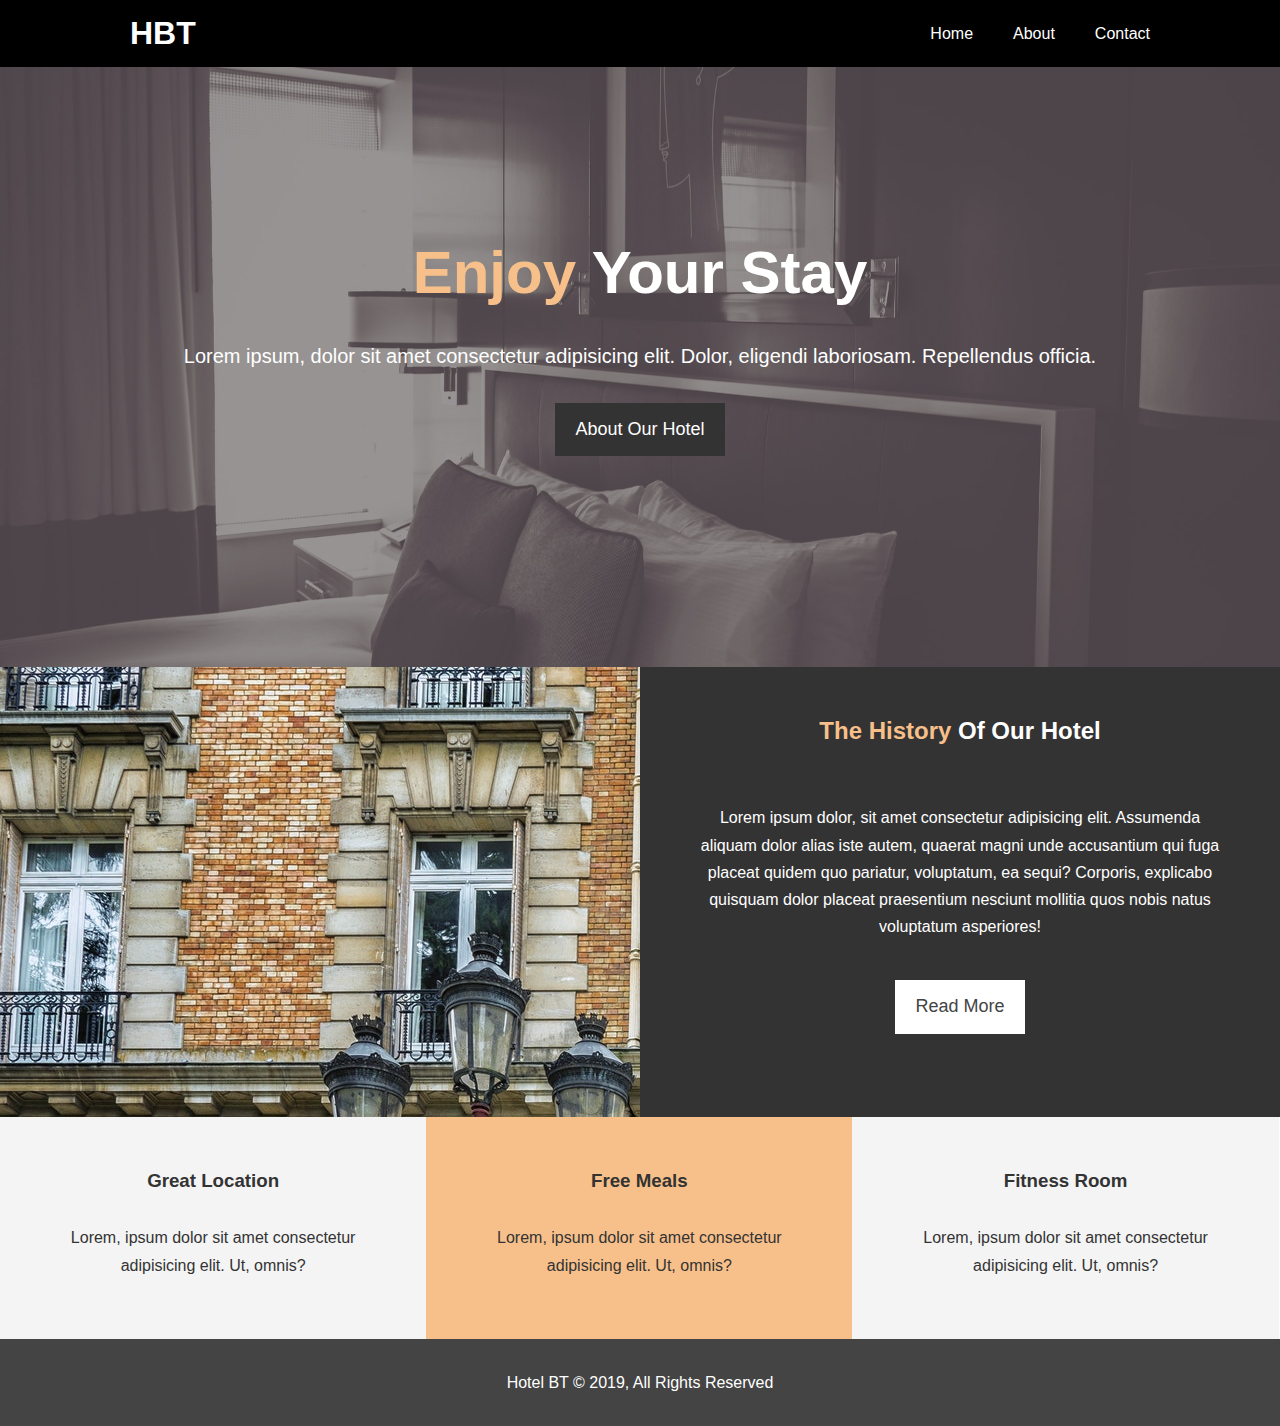
<file: index.html>
<!DOCTYPE html>
<html lang="en">
<head>
  <meta charset="UTF-8">
  <meta name="viewport" content="width=device-width, initial-scale=1.0">
  <meta name="description" content="Welcome to the most hotel of Boston">
  <meta name="keywords" content="hotel, boston hotel, new england hotel">

  <link rel="stylesheet" href="https://use.fontawesome.com/releases/v5.6.1/css/all.css" integrity="sha384-gfdkjb5BdAXd+lj+gudLWI+BXq4IuLW5IT+brZEZsLFm++aCMlF1V92rMkPaX4PP" crossorigin="anonymous">

  <link rel="stylesheet" href="css/style.css">
  <link rel="stylesheet" href="css/index.css">
  <link rel="stylesheet" media="screen and (max-width:768px)" href="css/mobile.css">

  <title>Hotel BT | Welcome</title>
</head>
<body>
  <!-- Header -->
  <header>
    <nav id="navbar">
      <div class="container">
        <h1 class="logo"><a href="index.html">HBT</a></h1>
        <ul>
          <li><a href="index.html" class="current">Home</a></li>
          <li><a href="about.html">About</a></li>
          <li><a href="contact.html">Contact</a></li>
        </ul>
      </div>
    </nav>
    <div id="showcase">
        <div class="showcase-content">
          <h1> <span class="primary">Enjoy</span>  Your Stay</h1>
          <p>Lorem ipsum, dolor sit amet consectetur adipisicing elit. Dolor, eligendi laboriosam. Repellendus officia.</p>
            <a href="about.html" class="btn">About Our Hotel</a> 
        </div>
    </div>
  </header>

  <!-- Main section -->
  <section id="home-info" class="bg-dark">
    <div id="info-img"></div>
      <div class="info-content">
          <h2> <span class="primary">The History </span> Of Our Hotel</h2>
          <p>Lorem ipsum dolor, sit amet consectetur adipisicing elit. Assumenda aliquam dolor alias iste autem, quaerat magni unde accusantium qui fuga placeat quidem quo pariatur, voluptatum, ea sequi? Corporis, explicabo
             quisquam dolor placeat praesentium nesciunt mollitia quos nobis natus voluptatum asperiores!</p>
          <a href="about.html" class="btn btn-light">Read More</a>
        </div>
      </div> 
  </section>

  <section id="features">
    <div class="box bg-light">
      <i class="fas fa-house-damage fa-3x"></i>
      <h3>Great Location</h3>
      <p>Lorem, ipsum dolor sit amet consectetur adipisicing elit. Ut, omnis?</p>
    </div>
    <div class="box bg-primary">
      <i class="fas fa-utensils fa-3x"></i>
      <h3>Free Meals</h3>
      <p>Lorem, ipsum dolor sit amet consectetur adipisicing elit. Ut, omnis?</p>
    </div>
    <div class="box bg-light">
      <i class="fas fa-dumbbell fa-3x"></i>
      <h3>Fitness Room</h3>
      <p>Lorem, ipsum dolor sit amet consectetur adipisicing elit. Ut, omnis?</p>
    </div>
  </section>

  <div class="clr"></div>
  
  <!-- Footer -->
  <footer id="footer">
    <p>Hotel BT &copy; 2019, All Rights Reserved</p>
  </footer>
</body>
</html>
</file>
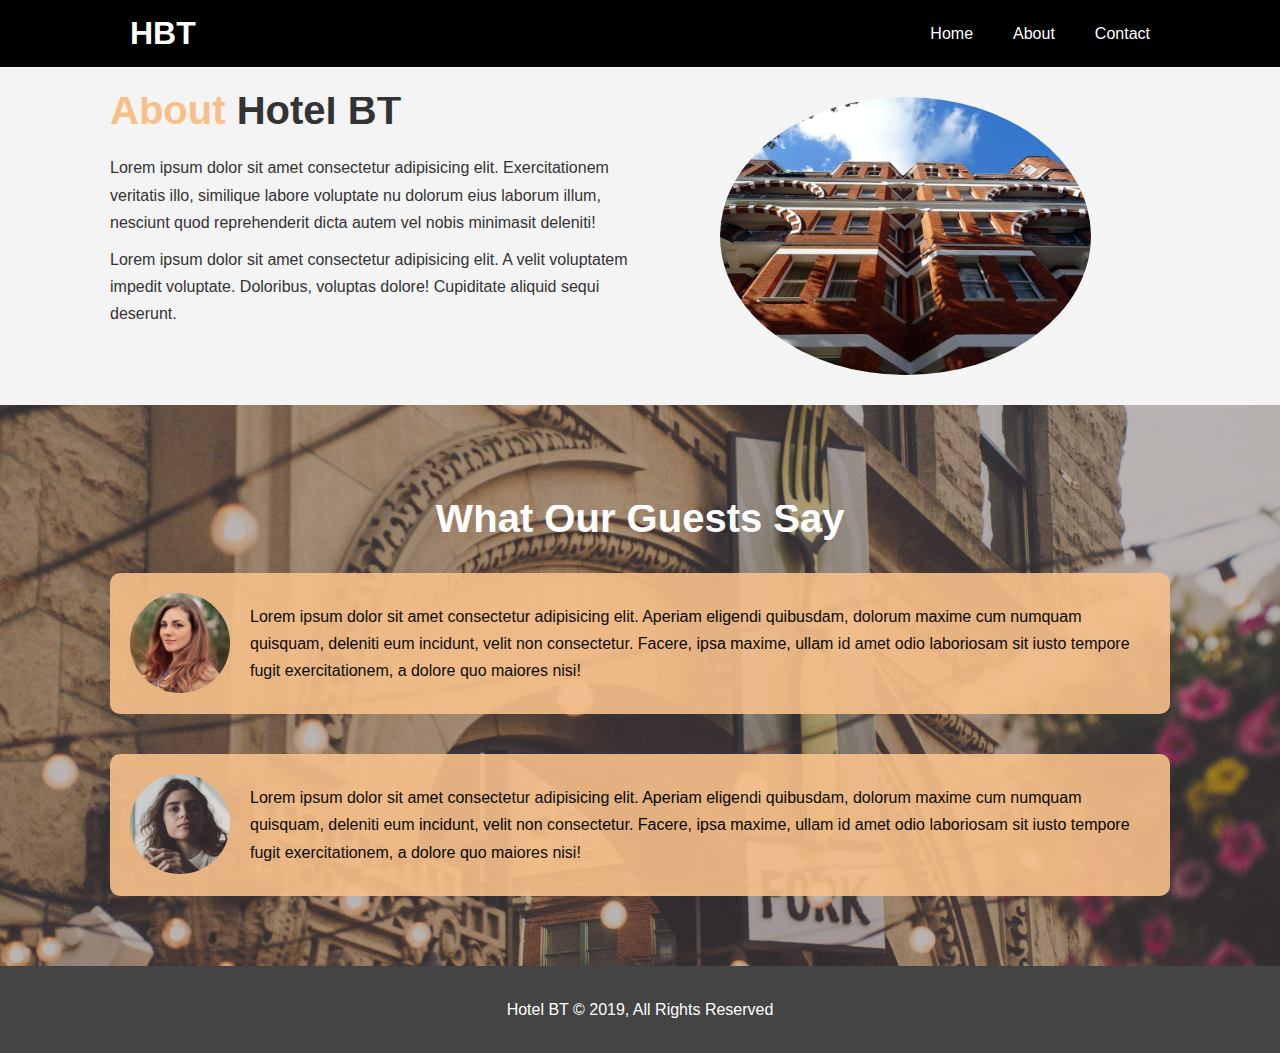
<file: about.html>
<!DOCTYPE html>
<html lang="en">
<head>
  <meta charset="UTF-8">
  <meta name="viewport" content="width=device-width, initial-scale=1.0">
  <meta name="viewport" content="width=device-width, initial-scale=1.0">
  <meta name="description" content="Welcome to the most hotel of Boston">
  <meta name="keywords" content="hotel, boston hotel, new england hotel">

  <link rel="stylesheet" href="css/style.css">
  <link rel="stylesheet" href="css/about.css">
  <link rel="stylesheet" media="screen and (max-width:768px)"  href="css/mobile.css">

  <title>Hotel BT | About</title>
</head>
<body>
  <!-- Header -->
  <header>
    <nav id="navbar">
      <div class="container">
        <h1 class="logo"><a href="index.html">HBT</a></h1>
        <ul>
          <li><a href="index.html" class="current">Home</a></li>
          <li><a href="about.html">About</a></li>
          <li><a href="contact.html">Contact</a></li>
        </ul>
      </div>
    </nav>
  </header>  

  <!-- Section -->
  <section id="about-info" class="bg-light py-3">
    <div class="container">
      <div id="info-left">
        <h1> <span class="primary">About</span>  
          Hotel BT</h1>
          <p> Lorem ipsum dolor sit amet consectetur adipisicing elit. Exercitationem veritatis illo, similique labore voluptate nu
            dolorum eius laborum illum, nesciunt quod reprehenderit dicta autem vel nobis minimasit deleniti!
          </p>
          <!-- <br> -->
          <p>Lorem ipsum dolor sit amet consectetur adipisicing elit.
             A velit voluptatem impedit voluptate. Doloribus, voluptas dolore! Cupiditate aliquid sequi deserunt.
          </p>
      </div>
      <div id="info-right">
        <img src="./img/photo-2.jpg" alt="hotel">
      </div>
    </div>
  </section>
  <div class="clr"></div>


  <section id="testimonals" class="py-3">
    <div class="container">
      <h2>What Our Guests Say</h2>
      <div class="testimonal" class="bg-primary">
        <img src="./img/person-1.jpg" alt="person-1">
        <p>Lorem ipsum dolor sit amet consectetur adipisicing elit. Aperiam eligendi quibusdam, dolorum maxime cum numquam quisquam, deleniti eum incidunt, velit non consectetur. Facere, ipsa maxime, 
          ullam id amet odio laboriosam sit iusto tempore fugit exercitationem, a dolore quo maiores nisi!
        </p>
      </div>
      <div class="testimonal" class="bg-primary">
        <img src="./img/person-2.jpg" alt="person-2">
        <p>Lorem ipsum dolor sit amet consectetur adipisicing elit. Aperiam eligendi quibusdam, dolorum maxime cum numquam quisquam, deleniti eum incidunt, velit non consectetur. Facere, ipsa maxime, 
          ullam id amet odio laboriosam sit iusto tempore fugit exercitationem, a dolore quo maiores nisi!
        </p>
      </div>
    </div>
  </section>
  
  <div class="clr"></div>

  <!-- Footer -->
  <footer id="footer">
    <p>Hotel BT &copy; 2019, All Rights Reserved</p>
  </footer>
</body>
</html>
</file>
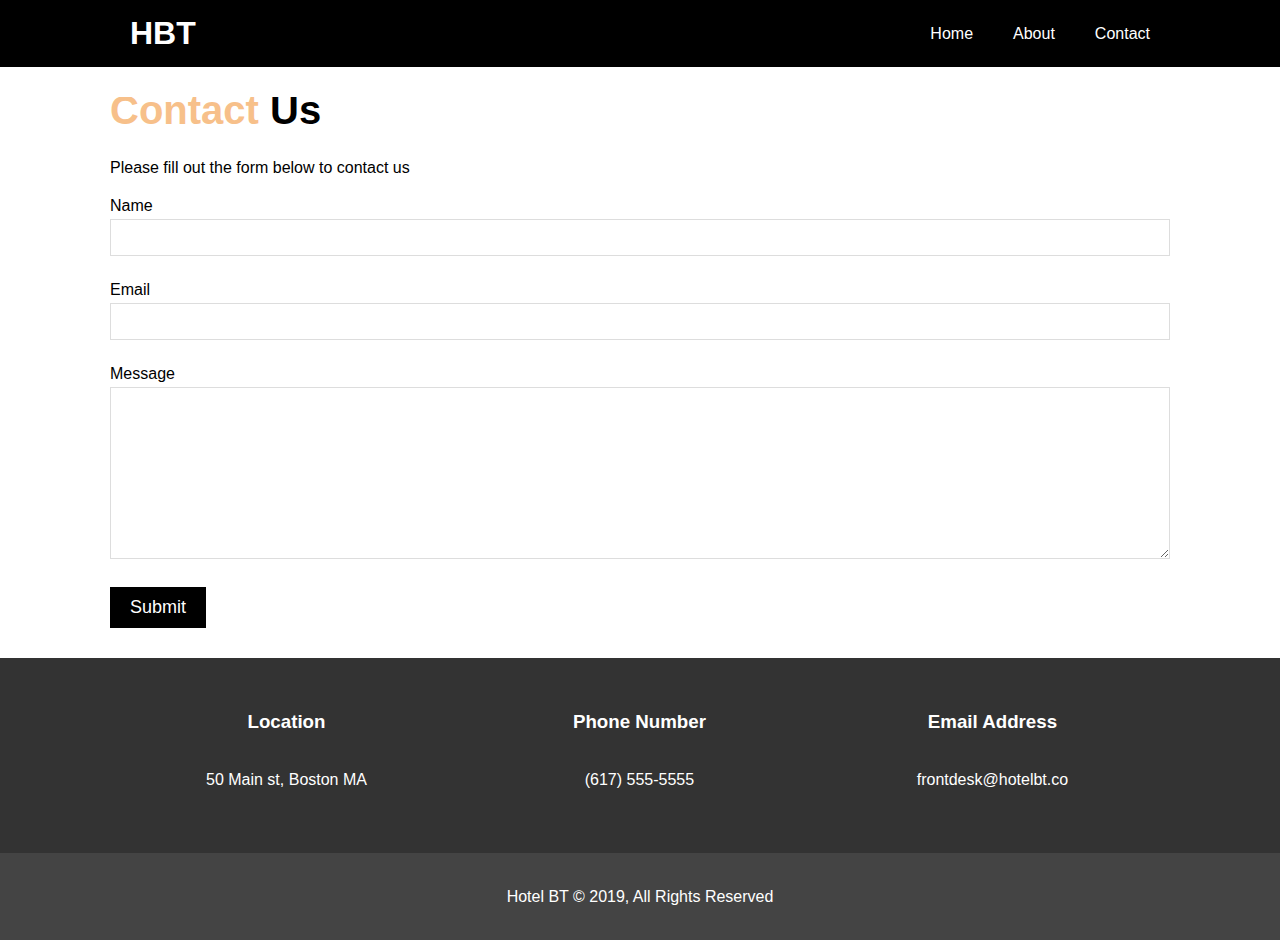
<file: contact.html>
<!DOCTYPE html>
<html lang="en">
<head>
  <meta charset="UTF-8">
  <meta name="viewport" content="width=device-width, initial-scale=1.0">
  <meta name="viewport" content="width=device-width, initial-scale=1.0">
  <meta name="description" content="Welcome to the most hotel of Boston">
  <meta name="keywords" content="hotel, boston hotel, new england hotel">

  <link rel="stylesheet" href="https://use.fontawesome.com/releases/v5.6.1/css/all.css" integrity="sha384-gfdkjb5BdAXd+lj+gudLWI+BXq4IuLW5IT+brZEZsLFm++aCMlF1V92rMkPaX4PP" crossorigin="anonymous">

  <link rel="stylesheet" href="css/style.css">
  <link rel="stylesheet" href="css/contact.css">
  <link rel="stylesheet" media="screen and (max-width:768px)"  href="css/mobile.css">

  <title>Hotel BT | Contact Us</title>
</head>
<body>
  <!-- Header -->
  <header>
    <nav id="navbar">
      <div class="container">
        <h1 class="logo"><a href="index.html">HBT</a></h1>
        <ul>
          <li><a href="index.html" class="current">Home</a></li>
          <li><a href="about.html">About</a></li>
          <li><a href="contact.html">Contact</a></li>
        </ul>
      </div>
    </nav>
  </header> 

  <!-- Form -->
  <div id="contact" class="py-3">
    <div class="container">
      <h1> <span class="primary">Contact</span>  Us</h1>
      <p>Please fill out the form below to contact us</p>

      <form action="process.php">
        <div class="form-group">
          <label for="name">Name</label><br>
          <input type="text" name="name" id="name">
        </div>
        <div class="form-group">
          <label for="email">Email</label><br>
          <input type="email" name="email" id="email">
        </div>
        <div class="form-group">
          <label for="message">Message</label><br>
          <textarea name="message" id="message" cols="30" rows="10"></textarea>
        </div>

        <button class="btn">Submit</button>
      </form>
    </div>
  </div>

  <div id="contact-info" class="bg-dark">
    <div class="container">
      <div class="box">
        <i class="fas fa-plane fa-3x"></i>
        <h3>Location</h3>
        <p>50 Main st, Boston MA</p>
      </div>
      <div class="box">
        <i class="fas fa-phone fa-3x"></i>
        <h3>Phone Number</h3>
        <p>(617) 555-5555</p>
      </div>
      <div class="box">
        <i class="fas fa-envelope-open fa-3x"></i>
        <h3>Email Address</h3>
        <p>frontdesk@hotelbt.co</p>
      </div>
    </div>
  </div>

  <div class="clr"></div>

<!-- Footer -->
  <footer id="footer">
    <p>Hotel BT &copy; 2019, All Rights Reserved</p>
  </footer>   
</body>
</html>
</file>
<file: css/style.css>
*{
  box-sizing: border-box;
  margin: 0;
  padding: 0;
}

/* Main styling */

body{
  font-family: 'Segoe UI', Tahoma, Geneva, Verdana, sans-serif;
  line-height: 1.7em;
}

a{
  text-decoration: none;
  color: #333;
}

h1, h2, h3{
  padding-bottom: 20px;
}

p{
  margin: 10px 0;
}

/* Navigation Bar */
.container{
  margin: auto;
  overflow: auto;
  max-width: 1100px;
  padding: 0 20px;
}

#navbar{
  background-color: black;
  color: white;
  overflow: auto;
}

#navbar a{
  /* display: inline; */
  color: white;
}

#navbar h1{
  float: left;
  padding: 20px;
}

#navbar ul{
  list-style: none;
  float: right;
}

#navbar ul li{
  float: left;
}

#navbar ul li a,
#navbar ul li a.current{
  display: block;
  /* margin: 10px 10px; */
  padding: 20px;
  text-align: center;
}

#navbar ul li a:hover{
  background-color: #444;
  color: #f7c08a;
}

/* Text Primary */
.primary{
  color: #f7c08a;
}

/* Bg-dark */
.bg-dark{
  background-color: #333;
  color: #fff;
}
/* Bg-light */
.bg-light{
  background-color: #f4f4f4;
  color: #333;
}
/* Bg-primary */
.bg-primary{
  background-color: #f7c08a;
  color: #333 ;
}

/* Padding */
.py-1{padding: 10px 0;}
.py-2{padding: 20px 0;}
.py-3{padding: 30px 0;}

/* clr */
.clr{
  clear: both;
}
/* Footer */
#footer{
  background-color: #444;
  color: white;
  padding: 20px;
  text-align: center;
}
</file>
<file: css/index.css>
#showcase{
  background: url(../img/showcase.jpg) no-repeat center center/cover;
  height: 600px;
}

.showcase-content{
  text-align: center;
  padding-top: 170px;
  color: white;
}

#showcase .showcase-content h1{
  /* text-align: center; */
  font-size: 60px;
  padding-bottom: 20px;
  line-height: 1.2em;
}

/* #showcase .showcase-content h1 #primary{
  color: #f7c08a;
} */

#showcase .showcase-content p{
  /* text-align: center; */
  font-size: 20px;
  line-height: 1.7em;
  margin: 10px 0px;
  padding-bottom: 20px;
}

.btn{
  display: inline-block;
  text-align: center;
  border: none;
  background: #333;
  font-size: 18px;
  color: white;
  padding: 13px 20px;
  cursor: pointer;
}

a{
  text-decoration: none;
}

.btn:hover{
  background-color: #f7c08a;
  color: black;
}

/* Home info */
#home-info{
  height: 450px;
}

#home-info #info-img{
  float: left;
  background: url('../img/photo-1.jpg') no-repeat;
  width: 50%;
  min-height: 100%;
}

#home-info .info-content{
  float: right;
  text-align: center;
  width: 50%;
  height: 100%;
  padding: 50px 30px;
  overflow: hidden;
}

  #home-info .info-content p{
    padding: 30px;
  }  
.btn-light{
  background-color: white;
  color: #444;
}

/* Features */
.box{
  float: left;
  /* box-sizing: border-box; */
  /* display: inline-block; */
  text-align: center;
  width: 33.3%;
  padding: 50px;
}

.box i{
  margin-bottom: 10px;
}
</file>
<file: css/mobile.css>
#navbar h1{
  float: none;
  text-align: center;
}

#navbar ul, #navbar ul li{
  float: none;
  border-bottom: 1px grey dotted;
}

#navbar h1, #navbar ul li a{
  padding: 5px;
}

/* Home Page */

#showcase{
  height: 100%;
  /* padding-top: 70px; */
}

.showcase-content{
  padding-top: 70px;
  padding-bottom: 70px;
}

#home-info #info-img{
  display: none;
}

#home-info .info-content{
  float: none;
  /* text-align: center; */
  width: 100%;
}
#home-info .info-content p{
  padding: 10px;
}

.box{
  float: none;
  width: 100%;
}

/* About Page */
#about-info #info-left, #about-info #info-right{
  float: none;
  width: 100%;
  text-align: center;
}

#info-right img{
  padding-top: 10px;
}

/* Contact page */
#contact-info .box{
  float: none;
  width: 100%;
  border-bottom: 1px #444 dotted;
}
</file>
<file: css/about.css>
#about-info #info-left{
  float: left;
  width: 50%;
  min-height: 100%;
}

#about-info #info-right{
  float: right;
  width: 50%;
  min-height: 100%;
}

#info-right img{
  display: block;
  margin: auto;
  width: 70%;
  border-radius: 50%;
}
#info-left h1{
  font-size: 40px;
}



/* Testimonal */
#testimonals{
  background: url(../img/test-bg.jpg) center center/cover no-repeat;
  height: 100%;
  padding-top: 100px;
}

#testimonals h2{
  text-align: center;
  font-size: 40px;
  color: white;
  padding-bottom: 40px;
}

#testimonals .testimonal{
  background-color: #f7c08a;
  padding: 20px;
  margin-bottom: 40px;
  opacity: 0.9;
  border-radius: 10px;
}

.testimonal img{
  float: left;
  width: 100px;
  border-radius: 50%;
  margin-right: 20px;
}

.testimonal p{
  margin: 10px 0;
}
</file>
<file: css/contact.css>
#contact h1{
  font-size: 40px;
  /* padding-bottom: 20px; */
}

#contact p{
  margin: 10px 0;
}

#contact .form-group{
  margin-bottom: 20px;
}

#contact .form-group label{
  margin-bottom: 10px;
}
#contact .form-group input ,textarea{
  padding: 10px;
  width: 100%;
  /* margin-bottom: 10px; */
  border: 1px #ddd solid;
}

#contact .btn{
  padding: 10px 20px;
  background-color: black;
  color: white;
  font-size: 18px;
  border: none;
  cursor: pointer;
}

#contact .btn:hover{
  background-color: #f7c08a;
  color: black;
}

/* Contact Info */

#contact-info .box{
  float: left;
  padding: 50px;
  width: 33.3%;
  text-align: center;
}

/* #contact-info .box p{
  margin: 10px 0;
} */
#contact-info .box i{
  margin-bottom: 10px;
}
</file>
